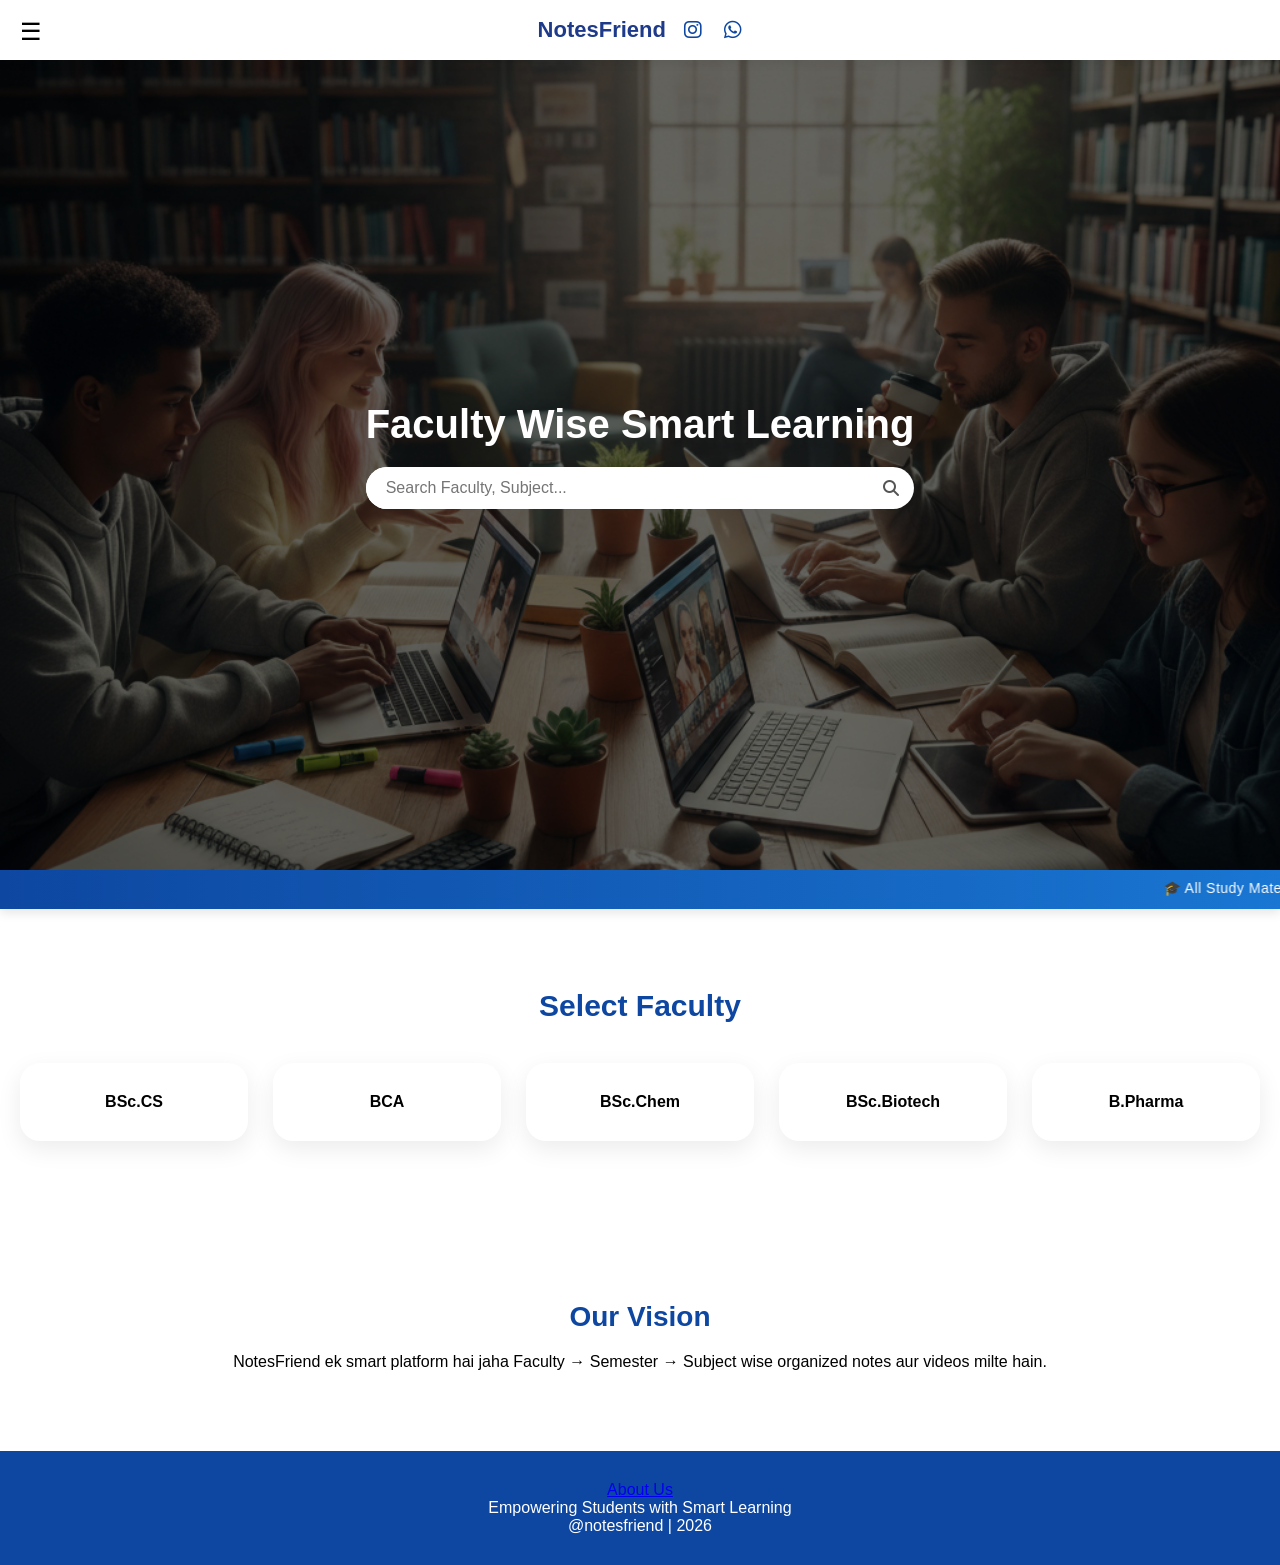
<file: index.html>
<!DOCTYPE html>
<html lang="en">
<head>
<meta charset="UTF-8">
<meta name="viewport" content="width=device-width, initial-scale=1.0">
<title>NotesFriend</title>

<link rel="stylesheet" href="style.css">
<link rel="stylesheet" href="https://cdnjs.cloudflare.com/ajax/libs/font-awesome/6.4.0/css/all.min.css">
    <!-- Google tag (gtag.js) -->
<script async src="https://www.googletagmanager.com/gtag/js?id=G-MH3WG7VSW6"></script>
<script>
  window.dataLayer = window.dataLayer || [];
  function gtag(){dataLayer.push(arguments);}
  gtag('js', new Date());

  gtag('config', 'G-MH3WG7VSW6');
</script>

</head>
<body>

<!-- MENU BUTTON -->
<div class="menu-btn">☰</div>

<!-- OVERLAY -->
<div class="overlay"></div>

<!-- SIDEBAR -->
<div class="sidebar">
    <div class="sidebar-links">
        <a href="index.html">🏠 Home</a>
        <a href="about.html">About</a>

    </div>
    <div class="sidebar-footer">
        <div class="feedback-card"><a href="https://forms.gle/noV9KmgREWTg3KG59">💬 Feedback</div></a>
    </div>
</div>

<!-- HEADER -->
<header class="main-header">
    <h1>NotesFriend</h1>
  <div class="social">
    <a href="https://www.instagram.com/ohh.itz_kamran?igsh=MXd0bGkyMjc4MTc4dQ=="><i class="fab fa-instagram"></i></a>
    <a href="https://chat.whatsapp.com/EtFh63YitRPCegTSUDGbTN"><i class="fab fa-whatsapp"></i></a>
  </div>
</header>

<!-- HERO -->
<section class="hero">
  <div class="hero-content">
    <h2>Faculty Wise Smart Learning</h2>
    <div class="search-box">
      <input type="text" id="searchInput" placeholder="Search Faculty, Subject...">
      <i class="fas fa-search"></i>
    </div>
  </div>
</section>
<div class="nmu-marquee">
  <marquee behavior="scroll" direction="left" scrollamount="6">
    🎓 All Study Materials Are Based on NMU And IMRD University Syllabus |📚 NotesFriend Supports NMU & IMRD StudentS | 🚀 Updated According to Latest NMU IMRD Pattern
  </marquee>
</div>

<!-- FACULTIES -->
<section class="faculties">
  <h2>Select Faculty</h2>
  <div class="faculty-grid">
    <div class="faculty-card" onclick="openFaculty('BSc CS')">BSc.CS</div>
    <div class="faculty-card" onclick="openFaculty('BCA')">BCA</div>
    <div class="faculty-card" onclick="openFaculty('BSc Chem')">BSc.Chem</div>
    <div class="faculty-card" onclick="openFaculty('BSc Biotech')">BSc.Biotech</div>
    <div class="faculty-card" onclick="openFaculty('B Pharma')">B.Pharma</div>
  </div>
</section>

<!-- SEMESTER -->
<section class="semester-section" id="semesterSection">
  <h2 id="facultyTitle"></h2>
  <div class="semester-grid">
    <div class="sem-card">Semester 1</div>
    <div class="sem-card">Semester 2</div>
    <div class="sem-card">Semester 3</div>
    <div class="sem-card">Semester 4</div>
    <div class="sem-card">Semester 5</div>
    <div class="sem-card">Semester 6</div>
  </div>
</section>

<!-- SUBJECT SECTION (Dynamic) -->
<section class="semester-section" id="subjectSection">
  <h2 id="subjectTitle"></h2>
  <div class="notes-container"></div>
</section>

<!-- VISION -->
<section class="vision">
  <h2>Our Vision</h2>
  <p>
    NotesFriend ek smart platform hai jaha Faculty → Semester → Subject wise
    organized notes aur videos milte hain.
  </p>
</section>

<footer>
  <a href="about.html">About Us</a>
  <p>Empowering Students with Smart Learning</p>
  <p>@notesfriend | 2026</p>
</footer>

<script src="script.js"></script>
</body>
</html>
</file>
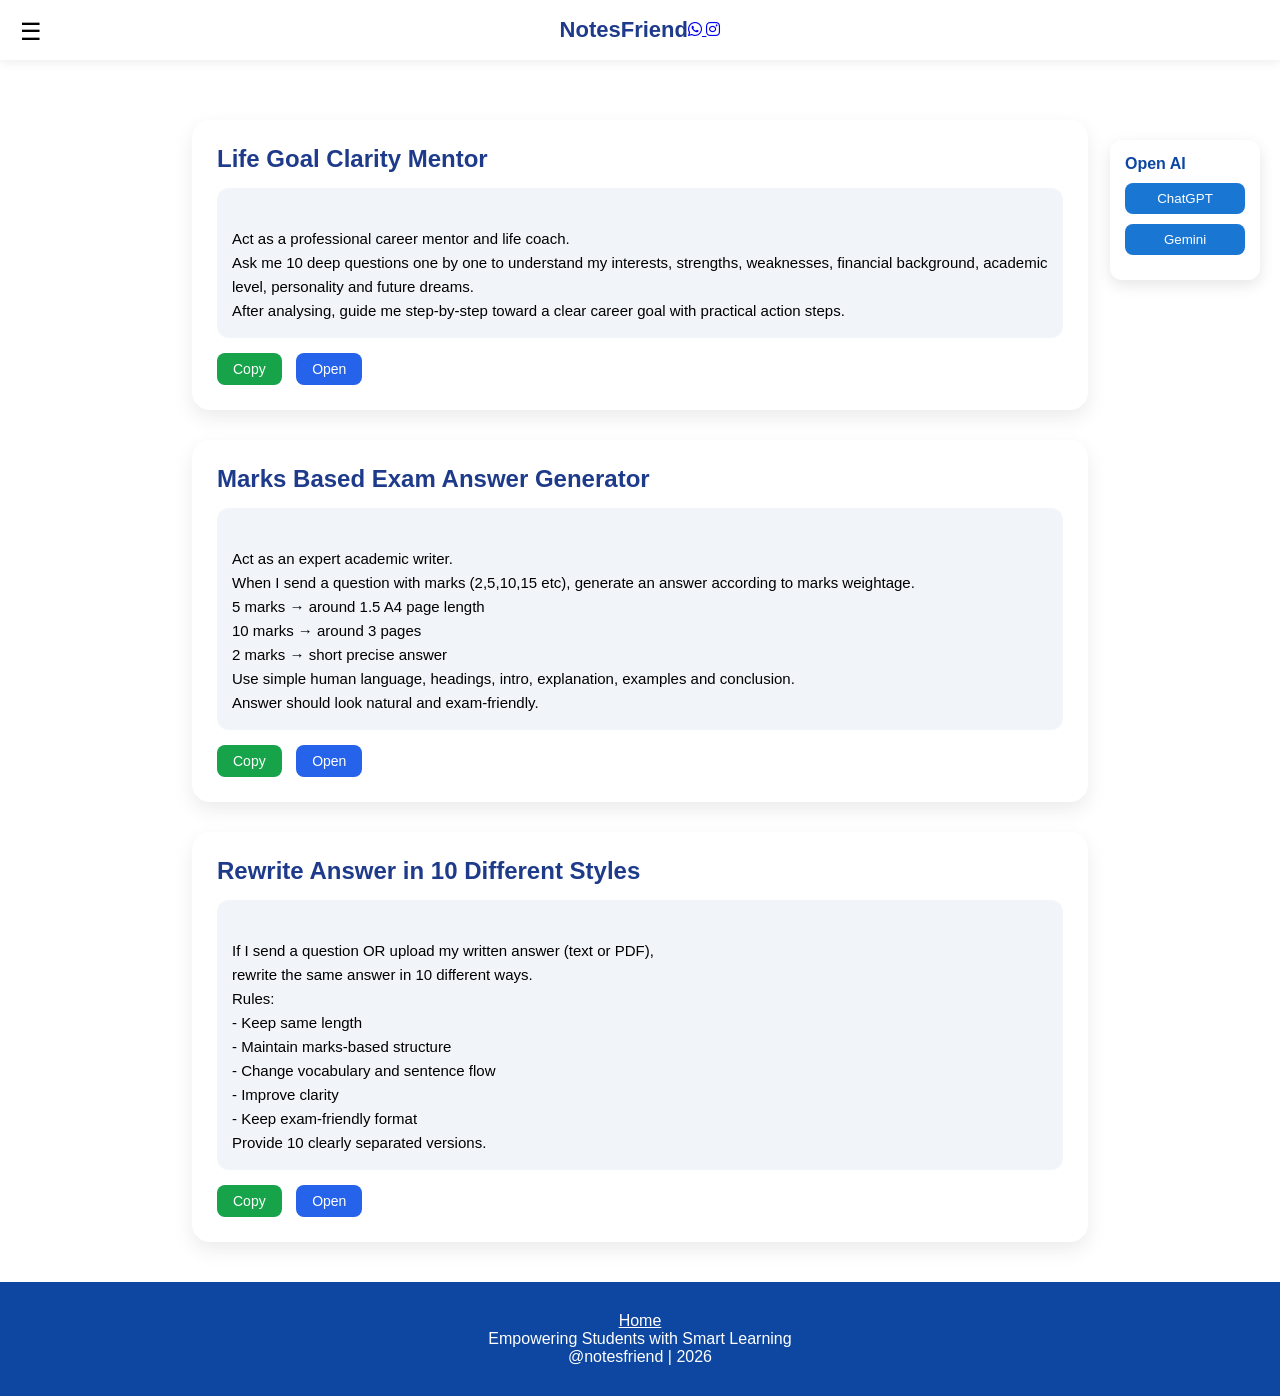
<file: promt.html>
<!DOCTYPE html>
<html lang="en">
<head>
<meta charset="UTF-8">
<meta name="viewport" content="width=device-width, initial-scale=1.0">
<title>NotesFriend - Smart Prompts</title>

<link rel="stylesheet" href="style.css">
<link rel="stylesheet" href="https://cdnjs.cloudflare.com/ajax/libs/font-awesome/6.4.0/css/all.min.css">
<script defer src="script.js"></script>
</head>

<body>

<div class="menu-btn">☰</div>
<div class="overlay"></div>

<!-- MAIN SIDEBAR -->
<div class="sidebar">
    <div class="sidebar-links">
        <a href="index.html">🏠 Home</a>
        <a href="team.html">👥 Team</a>
        <a href="about.html">ℹ️ About</a>
    </div>
    <div class="sidebar-footer">
        <a href="https://forms.gle/abcd1234xyz" target="_blank">
            <div class="feedback-card">💬 Feedback</div>
        </a>
    </div>
</div>

<header class="main-header">
    <h1>NotesFriend</h1>

    <!-- SOCIAL ICONS -->
    <div class="social-icons">
        <a href="https://wa.me/91YOURNUMBER" target="_blank">
            <i class="fab fa-whatsapp"></i>
        </a>
        <a href="https://instagram.com/YOURUSERNAME" target="_blank">
            <i class="fab fa-instagram"></i>
        </a>
    </div>
</header>

<!-- OPEN AI SIDEBAR (RENAMED) -->
<div class="ai-sidebar">
  <h3>Open AI</h3>
  <button onclick="openChatGPT()">ChatGPT</button>
  <button onclick="openGemini()">Gemini</button>
</div>

<section class="container">

<!-- PROMPTS SAME AS BEFORE -->

<div class="prompt-box">
<h2>Life Goal Clarity Mentor</h2>
<p id="lifePrompt">
Act as a professional career mentor and life coach. 
Ask me 10 deep questions one by one to understand my interests, strengths, weaknesses, financial background, academic level, personality and future dreams. 
After analysing, guide me step-by-step toward a clear career goal with practical action steps.
</p>
<div class="actions">
<button class="copy" onclick="copyPrompt('lifePrompt')">Copy</button>
<button class="open" onclick="openChatGPT()">Open</button>
</div>
</div>

<div class="prompt-box">
<h2>Marks Based Exam Answer Generator</h2>
<p id="examPrompt">
Act as an expert academic writer. 
When I send a question with marks (2,5,10,15 etc), generate an answer according to marks weightage.
5 marks → around 1.5 A4 page length  
10 marks → around 3 pages  
2 marks → short precise answer  
Use simple human language, headings, intro, explanation, examples and conclusion.
Answer should look natural and exam-friendly.
</p>
<div class="actions">
<button class="copy" onclick="copyPrompt('examPrompt')">Copy</button>
<button class="open" onclick="openChatGPT()">Open</button>
</div>
</div>

<div class="prompt-box">
<h2>Rewrite Answer in 10 Different Styles</h2>
<p id="rewritePrompt">
If I send a question OR upload my written answer (text or PDF),
rewrite the same answer in 10 different ways.
Rules:
- Keep same length
- Maintain marks-based structure
- Change vocabulary and sentence flow
- Improve clarity
- Keep exam-friendly format
Provide 10 clearly separated versions.
</p>
<div class="actions">
<button class="copy" onclick="copyPrompt('rewritePrompt')">Copy</button>
<button class="open" onclick="openChatGPT()">Open</button>
</div>
</div>

</section>

<footer>
<a href="index.html" style="color:white;">Home</a>
<p>Empowering Students with Smart Learning</p>
<p>@notesfriend | 2026</p>
</footer>

</body>
</html>
</file>
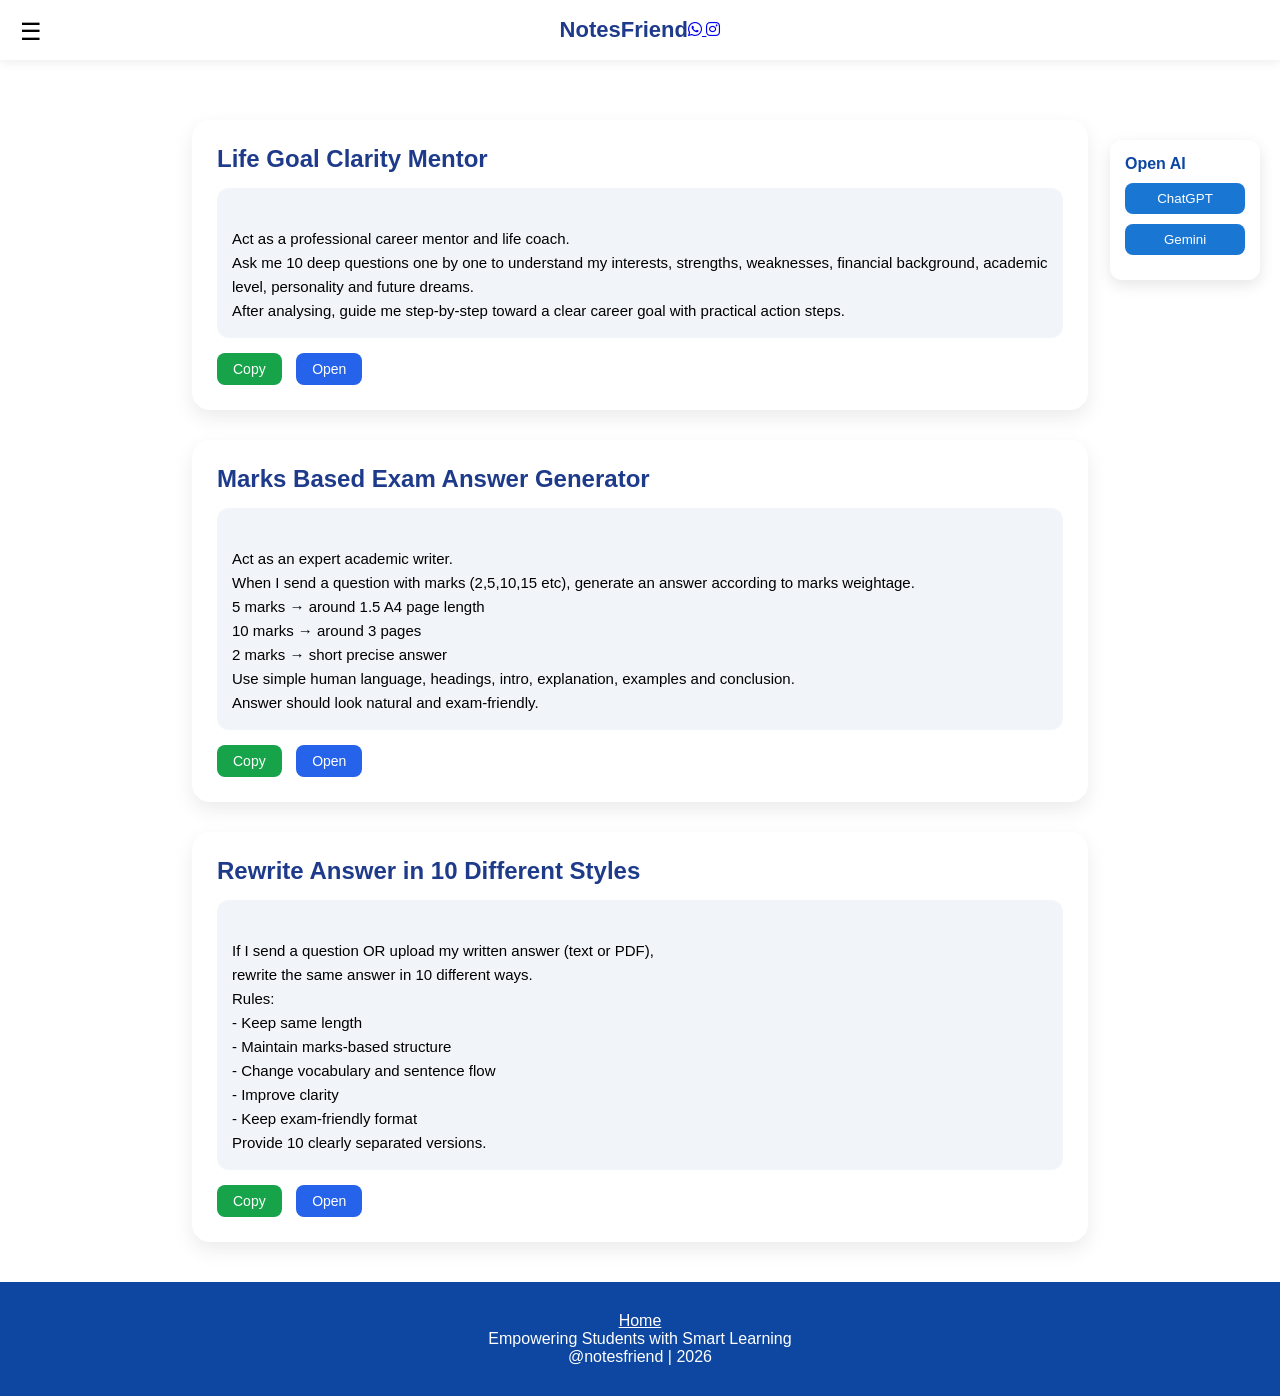
<file: promts.html>
<!DOCTYPE html>
<html lang="en">
<head>
<meta charset="UTF-8">
<meta name="viewport" content="width=device-width, initial-scale=1.0">
<title>NotesFriend - Smart Prompts</title>

<link rel="stylesheet" href="style.css">
<link rel="stylesheet" href="https://cdnjs.cloudflare.com/ajax/libs/font-awesome/6.4.0/css/all.min.css">

</head>

<body>

<div class="menu-btn">☰</div>
<div class="overlay"></div>

<!-- MAIN SIDEBAR -->
<div class="sidebar">
    <div class="sidebar-links">
        <a href="index.html">🏠 Home</a>
        <a href="team.html">👥 Team</a>
        <a href="about.html">ℹ️ About</a>
        <a href="prompts.html">Prompts</a>
    </div>
    <div class="sidebar-footer">
        <a href="https://forms.gle/abcd1234xyz" target="_blank">
            <div class="feedback-card">💬 Feedback</div>
        </a>
    </div>
</div>

<header class="main-header">
    <h1>NotesFriend</h1>

    <!-- SOCIAL ICONS -->
    <div class="social-icons">
        <a href="https://wa.me/91YOURNUMBER" target="_blank">
            <i class="fab fa-whatsapp"></i>
        </a>
        <a href="https://instagram.com/YOURUSERNAME" target="_blank">
            <i class="fab fa-instagram"></i>
        </a>
    </div>
</header>

<!-- OPEN AI SIDEBAR (RENAMED) -->
<div class="ai-sidebar">
  <h3>Open AI</h3>
  <button onclick="openChatGPT()">ChatGPT</button>
  <button onclick="openGemini()">Gemini</button>
</div>

<section class="container">

<!-- PROMPTS SAME AS BEFORE -->

<div class="prompt-box">
<h2>Life Goal Clarity Mentor</h2>
<p id="lifePrompt">
Act as a professional career mentor and life coach. 
Ask me 10 deep questions one by one to understand my interests, strengths, weaknesses, financial background, academic level, personality and future dreams. 
After analysing, guide me step-by-step toward a clear career goal with practical action steps.
</p>
<div class="actions">
<button class="copy" onclick="copyPrompt('lifePrompt')">Copy</button>
<button class="open" onclick="openChatGPT()">Open</button>
</div>
</div>

<div class="prompt-box">
<h2>Marks Based Exam Answer Generator</h2>
<p id="examPrompt">
Act as an expert academic writer. 
When I send a question with marks (2,5,10,15 etc), generate an answer according to marks weightage.
5 marks → around 1.5 A4 page length  
10 marks → around 3 pages  
2 marks → short precise answer  
Use simple human language, headings, intro, explanation, examples and conclusion.
Answer should look natural and exam-friendly.
</p>
<div class="actions">
<button class="copy" onclick="copyPrompt('examPrompt')">Copy</button>
<button class="open" onclick="openChatGPT()">Open</button>
</div>
</div>

<div class="prompt-box">
<h2>Rewrite Answer in 10 Different Styles</h2>
<p id="rewritePrompt">
If I send a question OR upload my written answer (text or PDF),
rewrite the same answer in 10 different ways.
Rules:
- Keep same length
- Maintain marks-based structure
- Change vocabulary and sentence flow
- Improve clarity
- Keep exam-friendly format
Provide 10 clearly separated versions.
</p>
<div class="actions">
<button class="copy" onclick="copyPrompt('rewritePrompt')">Copy</button>
<button class="open" onclick="openChatGPT()">Open</button>
</div>
</div>

</section>

<footer>
<a href="index.html" style="color:white;">Home</a>
<p>Empowering Students with Smart Learning</p>
<p>@notesfriend | 2026</p>
</footer>

<script defer src="script.js"></script>
</body>
</html>
</file>
<file: style.css>
/* RESET */
*{
margin:0;
padding:0;
box-sizing:border-box;
font-family:'Segoe UI',sans-serif;
}

/* HEADER */
.main-header{
position:fixed;
top:0;
width:100%;
height:60px;
display:flex;
align-items:center;
justify-content:center;
background:#ffffff;
box-shadow:0 2px 10px rgba(0,0,0,0.08);
z-index:1000;
}

.main-header h1{
color:#1e3a8a;
font-size:22px;
font-weight:600;
}

/* MENU BUTTON */
.menu-btn{
position:fixed;
top:18px;
left:20px;
font-size:24px;
cursor:pointer;
z-index:3000;
}

/* OVERLAY */
.overlay{
position:fixed;
top:0;
left:0;
width:100%;
height:100%;
background:rgba(0,0,0,0.4);
backdrop-filter:blur(3px);
opacity:0;
visibility:hidden;
transition:0.3s;
z-index:1500;
}

.overlay.active{
opacity:1;
visibility:visible;
}

/* SIDEBAR */
.sidebar{
position:fixed;
top:0;
left:-260px;
width:260px;
height:100vh;
background:#f2f3f5;
color:#3b82f6;
display:flex;
flex-direction:column;
justify-content:space-between;
padding-top:80px;
transition:0.4s ease;
z-index:2000;
}

.sidebar.active{
left:0;
}

/* LINKS */
.sidebar-links{
display:flex;
flex-direction:column;
}

.sidebar-links a{
padding:18px 25px;
text-decoration:none;
color:black;
font-size:17px;
transition:0.3s;
}

.sidebar-links a:hover{
background:#7998f5;
padding-left:35px;
}

/* FEEDBACK CARD */
.sidebar-footer{
padding:20px;
color: white;
}

.feedback-card{
background:black;
padding:15px;
border-radius:12px;
text-align:center;
cursor:pointer;
transition:0.3s;
}
/* TEAM PAGE */

.team-section{
padding:120px 20px 80px;
text-align:center;
}

.team-leader{
margin-bottom:60px;
}

.team-leader img{
width:220px;
height:220px;
object-fit:cover;
border-radius:50%;
box-shadow:0 10px 25px rgba(0,0,0,0.15);
}

.team-leader h3{
margin-top:15px;
font-size:22px;
color:#0d47a1;
}

.team-grid{
display:grid;
grid-template-columns:repeat(auto-fit,minmax(220px,1fr));
gap:30px;
max-width:900px;
margin:0 auto;
}

.team-card{
background:white;
padding:20px;
border-radius:20px;
box-shadow:0 8px 20px rgba(0,0,0,0.08);
transition:0.3s;
}

.team-card:hover{
transform:translateY(-8px);
}

.team-card img{
width:100%;
height:220px;
object-fit:cover;
border-radius:15px;
}

.team-card h3{
margin-top:10px;
color:#0d47a1;
}
/* NMU MARQUEE */

.nmu-marquee{
background:linear-gradient(90deg,#0d47a1,#1976d2);
color:white;
padding:10px 0;
font-weight:500;
letter-spacing:0.5px;
font-size:14px;
box-shadow:0 4px 10px rgba(0,0,0,0.1);
}

.nmu-marquee marquee{
width:100%;
}



.social a{
margin-left:18px;
color:#0d47a1;
font-size:20px;
transition:0.3s;
}

.social a:hover{
color:#ff4081;
transform:scale(1.2);
}

/* HERO */
.hero{
height:90vh;
background:url('hero.jpg.png') center/cover no-repeat;
display:flex;
justify-content:center;
align-items:center;
position:relative;
margin-top:60px;
}

.hero::after{
content:'';
position:absolute;
width:100%;
height:100%;
background:rgba(0,0,0,0.6);
top:0;
left:0;
z-index:1;

}
.hero-content{
position:relative;
z-index:2;
color:white;
text-align:center;
animation:fadeUp 1.5s ease;
}

.hero h2{
font-size:40px;
margin-bottom:20px;
}

.search-box {
    width: 100%;
    max-width: 600px;
    margin: 20px auto;
    display: flex;
    align-items: center;
    background: white;
    border-radius: 30px;
    overflow: hidden;
}

.search-box input {
    flex: 1;
    padding: 12px 20px;
    border: none;
    outline: none;
    font-size: 16px;
}

.search-box i {
    padding: 0 15px;
    color: #555;
}


/* FACULTY SECTION */
.faculties{
padding:80px 20px;
text-align:center;
}

.faculties h2{
font-size:30px;
margin-bottom:40px;
color:#0d47a1;
}

.faculty-grid{
display:grid;
grid-template-columns:repeat(auto-fit,minmax(200px,1fr));
gap:25px;
}

.faculty-card{
padding:30px;
background:white;
border-radius:20px;
box-shadow:0 8px 25px rgba(0,0,0,0.08);
cursor:pointer;
transition:0.4s;
font-weight:600;
}

.faculty-card:hover{
transform:translateY(-8px);
background:linear-gradient(135deg,#bbdefb,#e3f2fd);
}

/* SEMESTER */
.semester-section{
display:none;
padding:80px 20px;
text-align:center;
animation:fadeUp 1s ease;
}

.semester-grid{
display:grid;
grid-template-columns:repeat(auto-fit,minmax(150px,1fr));
gap:20px;
margin-top:30px;
}

.sem-card{
background:#ffffff;
padding:20px;
border-radius:15px;
box-shadow:0 5px 15px rgba(0,0,0,0.1);
cursor:pointer;
transition:0.3s;
}

.sem-card:hover{
background:#e3f2fd;
transform:scale(1.05);
}

/* SUBJECT + NOTES SECTION */
.notes-container{
display:flex;
gap:20px;
overflow-x:auto;
padding:20px;
margin-top:30px;
}

.note-card{
min-width:250px;
background:white;
padding:20px;
border-radius:15px;
box-shadow:0 5px 15px rgba(0,0,0,0.1);
transition:0.3s;
}

.note-card:hover{
transform:translateY(-5px);
}

.note-card h4{
margin-bottom:10px;
color:#0d47a1;
}

.note-card button{
margin-top:10px;
padding:8px 15px;
border:none;
border-radius:20px;
background:linear-gradient(90deg,#0d47a1,#1976d2);
color:white;
cursor:pointer;
transition:0.3s;
}

.note-card button:hover{
opacity:0.8;
}

/* VISION */
.vision{
padding:80px 20px;
background:white;
text-align:center;
}

.vision h2{
font-size:28px;
margin-bottom:20px;
color:#0d47a1;
}

/* FOOTER */
footer{
padding:30px;
text-align:center;
background:#0d47a1;
color:white;
}

/* ANIMATION */
@keyframes fadeUp{
0%{opacity:0;transform:translateY(40px);}
100%{opacity:1;transform:translateY(0);}
}
.subject-details{
display:flex;
gap:20px;
flex-wrap:wrap;
margin-bottom:40px;
}

.video-section{
margin-top:30px;
padding:20px;
background:#f9fafb;
border-radius:20px;
box-shadow:0 5px 15px rgba(0,0,0,0.05);
}

.video-section h3{
margin-bottom:20px;
color:#0d47a1;
}

.video-scroll{
display:flex;
gap:20px;
overflow-x:auto;
}

.video-card{
min-width:320px;
background:white;
padding:10px;
border-radius:15px;
box-shadow:0 5px 15px rgba(0,0,0,0.1);
}

.video-card iframe{
width:100%;
height:200px;
border-radius:10px;
}
.playlist-container{
display:flex;
gap:25px;
margin-top:40px;
flex-wrap:wrap;
}

.main-video{
flex:2;
min-width:300px;
}

.main-video iframe{
width:100%;
height:400px;
border-radius:15px;
box-shadow:0 10px 25px rgba(0,0,0,0.15);
}

.playlist{
flex:1;
max-height:400px;
overflow-y:auto;
background:white;
border-radius:15px;
padding:15px;
box-shadow:0 5px 15px rgba(0,0,0,0.1);
}

.playlist-item{
padding:12px;
margin-bottom:10px;
background:#f1f5f9;
border-radius:10px;
cursor:pointer;
transition:0.3s;
}

.playlist-item:hover{
background:#bbdefb;
}
/* ABOUT PAGE */

.about-section{
padding:120px 20px 80px;
text-align:center;
}

.about-section h2{
font-size:28px;
color:#0d47a1;
margin-bottom:40px;
}

.about-card{
max-width:800px;
margin:0 auto;
background:white;
padding:40px;
border-radius:20px;
box-shadow:0 10px 25px rgba(0,0,0,0.1);
text-align:left;
line-height:1.8;
font-size:16px;
color:#444;
}

.about-card p{
margin-bottom:20px;
}
/* PREMIUM FULL PLAYLIST SYSTEM */

.full-playlist-wrapper{
margin-top:30px;
}

.playlist-toggle-btn{
width:100%;
padding:12px;
background:linear-gradient(90deg,#0d47a1,#1976d2);
color:white;
border:none;
border-radius:10px;
font-size:15px;
cursor:pointer;
transition:0.3s ease;
}

.playlist-toggle-btn:hover{
transform:scale(1.03);
box-shadow:0 5px 15px rgba(0,0,0,0.2);
}

.full-playlist-container{
overflow:hidden;
max-height:0;
transition:max-height 0.5s ease;
margin-top:15px;
border-radius:15px;
}

.full-playlist-container iframe{
width:100%;
height:400px;
border-radius:15px;
}
.premium-playlist{
margin-top:30px;
}

.playlist-toggle-btn{
width:100%;
padding:12px;
background:linear-gradient(90deg,#0d47a1,#1976d2);
color:white;
border:none;
border-radius:10px;
cursor:pointer;
font-size:15px;
}

.playlist-expand{
overflow:hidden;
max-height:0;
transition:max-height 0.5s ease;
margin-top:15px;
}

.playlist-expand iframe{
width:100%;
height:400px;
border-radius:15px;

}
/* =========================
   AI SIDEBAR (RIGHT)
========================= */
.ai-sidebar{
position:fixed;
right:20px;
top:140px;
background:white;
padding:15px;
border-radius:12px;
box-shadow:0 5px 15px rgba(0,0,0,0.1);
z-index:900;
}

.ai-sidebar h3{
margin-bottom:10px;
font-size:16px;
color:#0d47a1;
}

.ai-sidebar button{
display:block;
margin-bottom:10px;
padding:8px;
width:120px;
border:none;
border-radius:8px;
cursor:pointer;
background:#1976d2;
color:white;
transition:0.3s;
}

.ai-sidebar button:hover{
background:#0d47a1;
}

/* =========================
   PROMPTS SECTION
========================= */
.container{
width:70%;
margin:120px auto 40px auto;
}

.prompt-box{
background:white;
padding:25px;
margin-bottom:30px;
border-radius:18px;
box-shadow:0 8px 20px rgba(0,0,0,0.08);
transition:0.3s ease;
}

.prompt-box:hover{
transform:translateY(-6px);
}

.prompt-box h2{
margin-bottom:15px;
color:#1e3a8a;
}

.prompt-box p{
background:#f1f5f9;
padding:15px;
border-radius:12px;
font-size:15px;
line-height:1.6;
white-space:pre-wrap;
}

.actions{
margin-top:15px;
}

.actions button{
padding:8px 16px;
margin-right:10px;
border:none;
border-radius:8px;
cursor:pointer;
font-size:14px;
transition:0.3s;
}

.copy{
background:#16a34a;
color:white;
}

.copy:hover{
background:#15803d;
}

.open{
background:#2563eb;
color:white;
}

.open:hover{
background:#1d4ed8;
}
/* =========================
   RESPONSIVE
========================= */
@media(max-width:768px){

.container{
width:90%;
}

.ai-sidebar{
display:none;
}

}


.locked{
opacity:0.6;
pointer-events:none;
}
</file>
